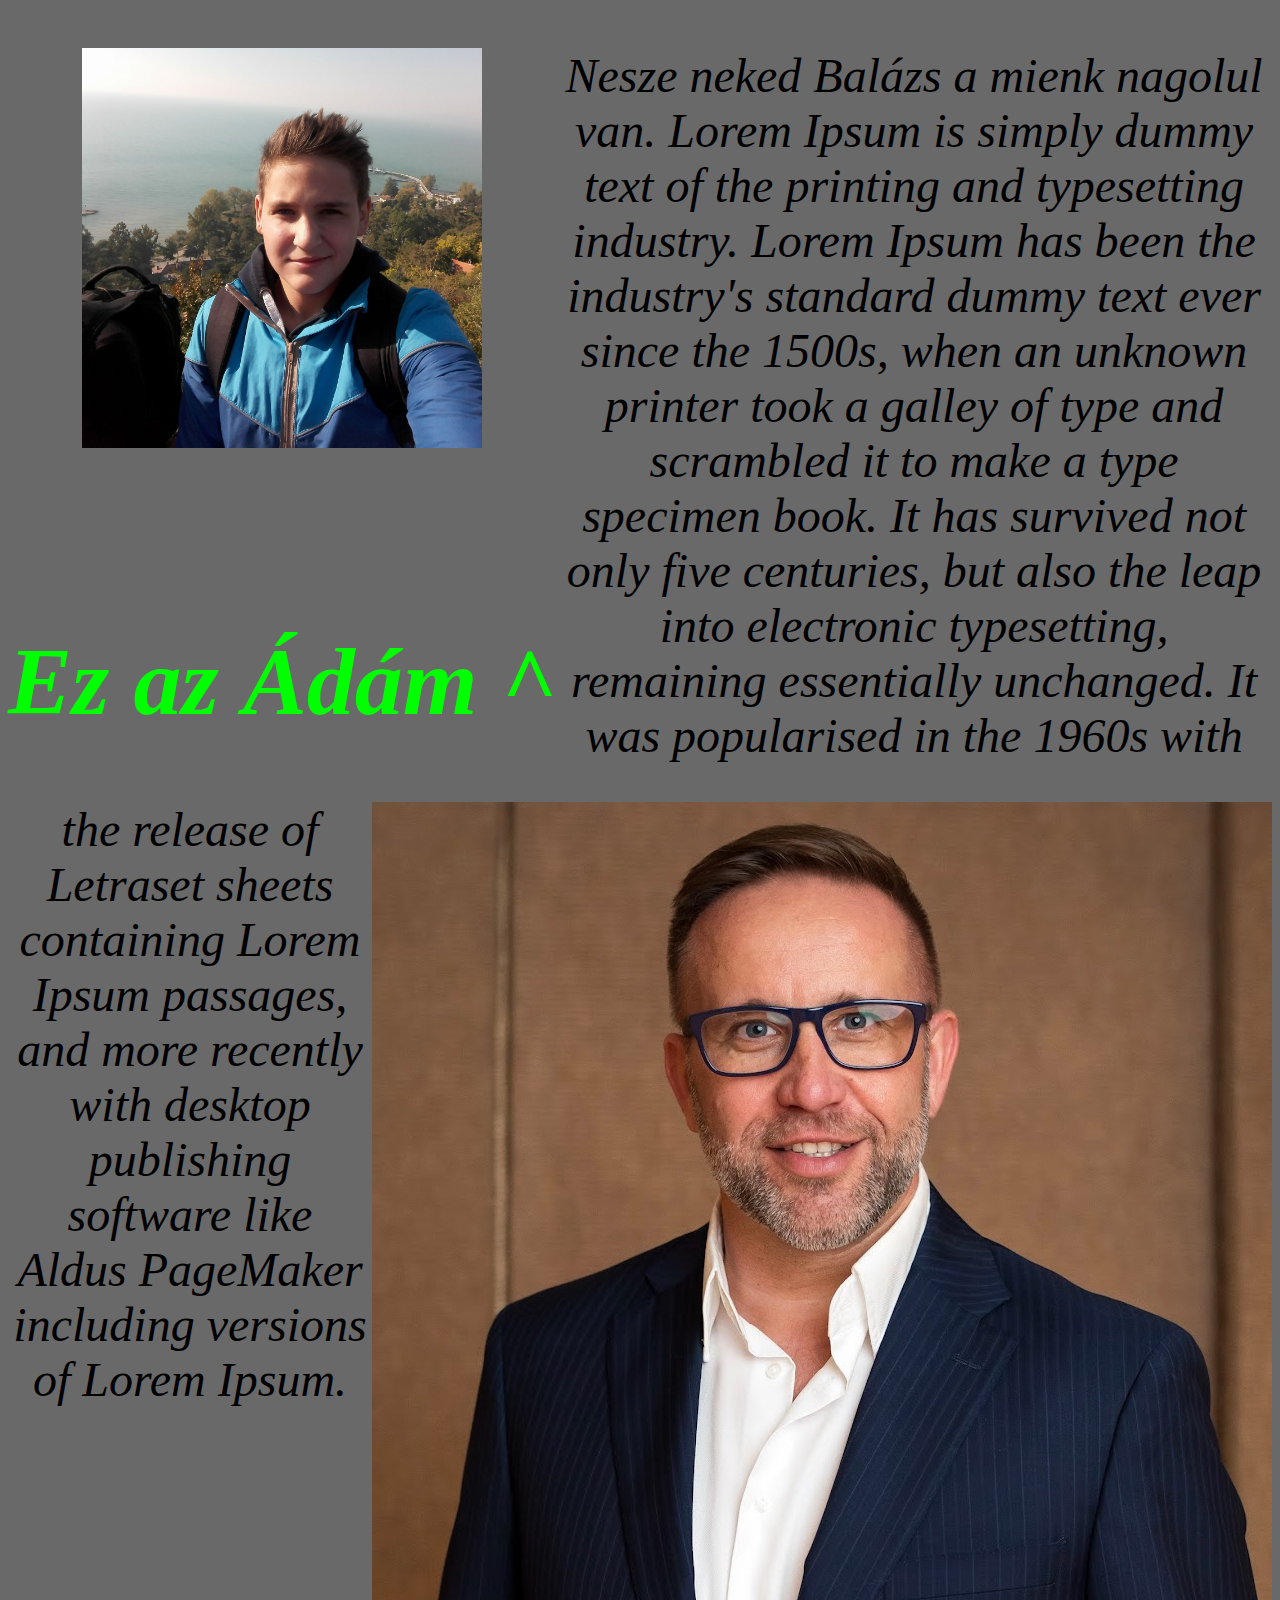
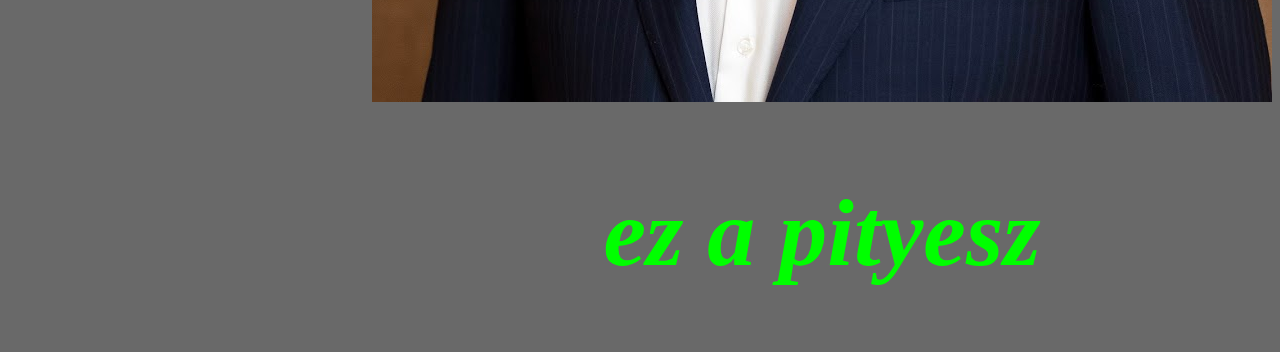
<file: index.html>
<!DOCTYPE html>
<html lang="hu">
<head>
    <meta charset="UTF-8">
    <meta http-equiv="X-UA-Compatible" content="IE=edge">
    <meta name="viewport" content="width=device-width, initial-scale=1.0">
    <link rel="stylesheet" href="style.css">
    <title>Szia</title>
</head>
<body>

<div id="adams">

    <a  href="index2.html"><img id="sajatkep"  src="Adesz.jpg" alt="Adam van a kepen" title="Adam van a kepen" ></a>
    <p id="szoveg"><br> <h1>Ez az Ádám ^</h1></p>
</div>

    <div id="pityesz">
        <a href="meself.html"> <img src="pityesz.jpg" alt="ez a pityesz" title="ez a pityesz"></a>
    <p> <h1> ez a pityesz</h1> </p>
    
</div>
<p>Nesze neked Balázs a mienk nagolul van. Lorem Ipsum is simply dummy text of the printing and typesetting industry. Lorem Ipsum has been the industry's standard dummy text ever since the 1500s, when an unknown printer took a galley of type and scrambled it to make a type specimen book. It has survived not only five centuries, but also the leap into electronic typesetting, remaining essentially unchanged. It was popularised in the 1960s with the release of Letraset sheets containing Lorem Ipsum passages, and more recently with desktop publishing software like Aldus PageMaker including versions of Lorem Ipsum.</p>
    
</body>
</html>
</file>
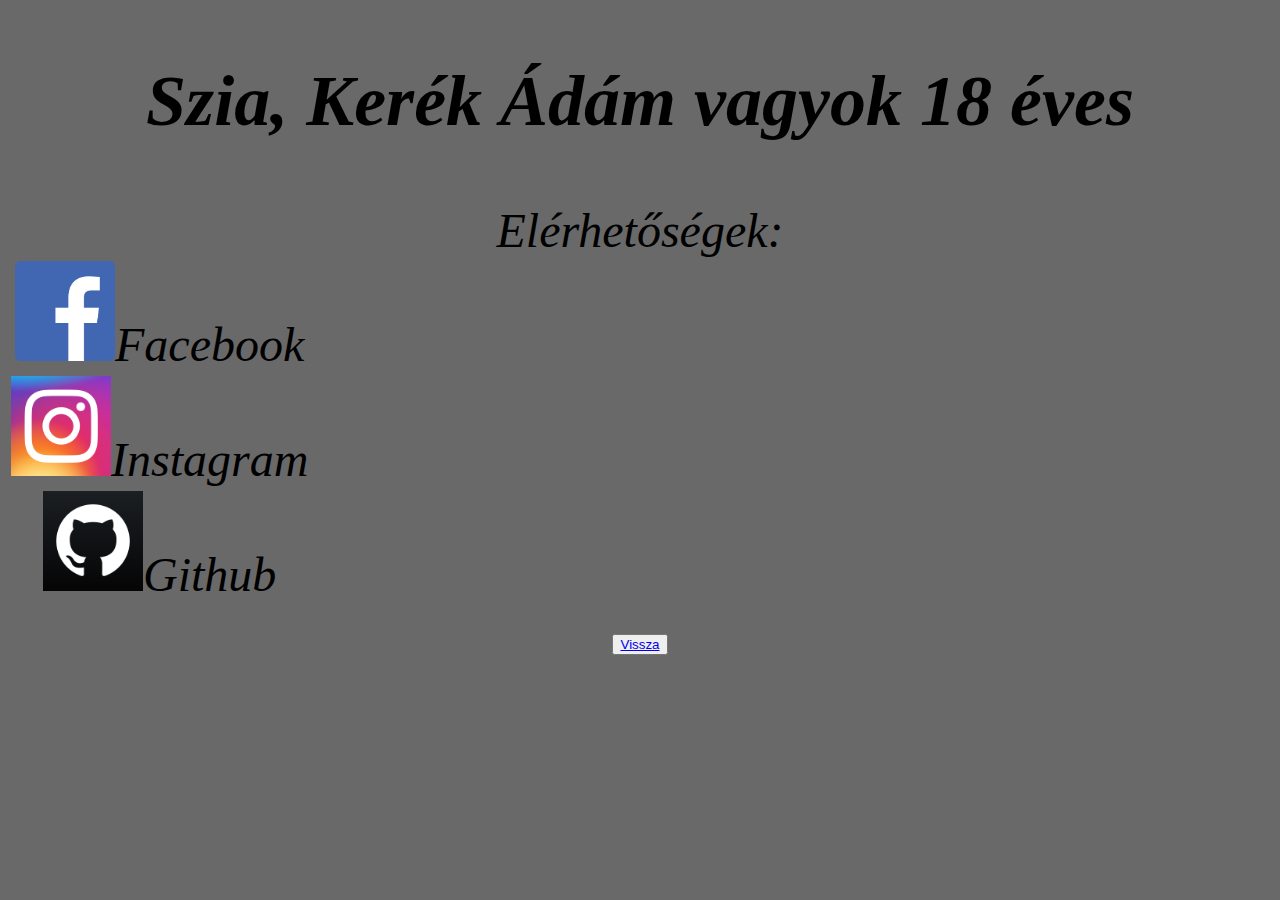
<file: index2.html>
<!DOCTYPE html>
<html lang="hu">
<head>
    <meta charset="UTF-8">
    <meta http-equiv="X-UA-Compatible" content="IE=edge">
    <meta name="viewport" content="width=device-width, initial-scale=1.0">
    <link rel="stylesheet" href="style.css">
    <title>Bemutatkozo oldal</title>
</head>
<body>
    <h2>Szia, Kerék Ádám vagyok 18 éves</h2>
    <a>Elérhetőségek:</a>
    <table>
        <tr>
            <td>
                <a href="https://hu-hu.facebook.com/kerek.adam.87"><img  id="elerhetosegek" src="fb.png" alt="facebook logo" title="facebook logo" ></a><a id="szoveg2">Facebook</a><br>
            </td>
        </tr>
        <tr>    
            <td>
                <a href="https://www.instagram.com/kerek.adam.87/"> <img  id="elerhetosegek" src="ig.png" alt="instagram logo" title="instagram logo" ></a><a id="szoveg2">Instagram</a><br>
            </td>
        </tr>
        <tr>
            <td>
                <a href="https://github.com/Adesz05"><img id="elerhetosegek" src="github.png" alt="Github logo" title="Github logo" ></a><a id="szoveg2">Github</a><br>
            </td>
        </tr>
    </table>
    <button><a href="index.html">Vissza</a></button>
    
</body>
</html>
</file>
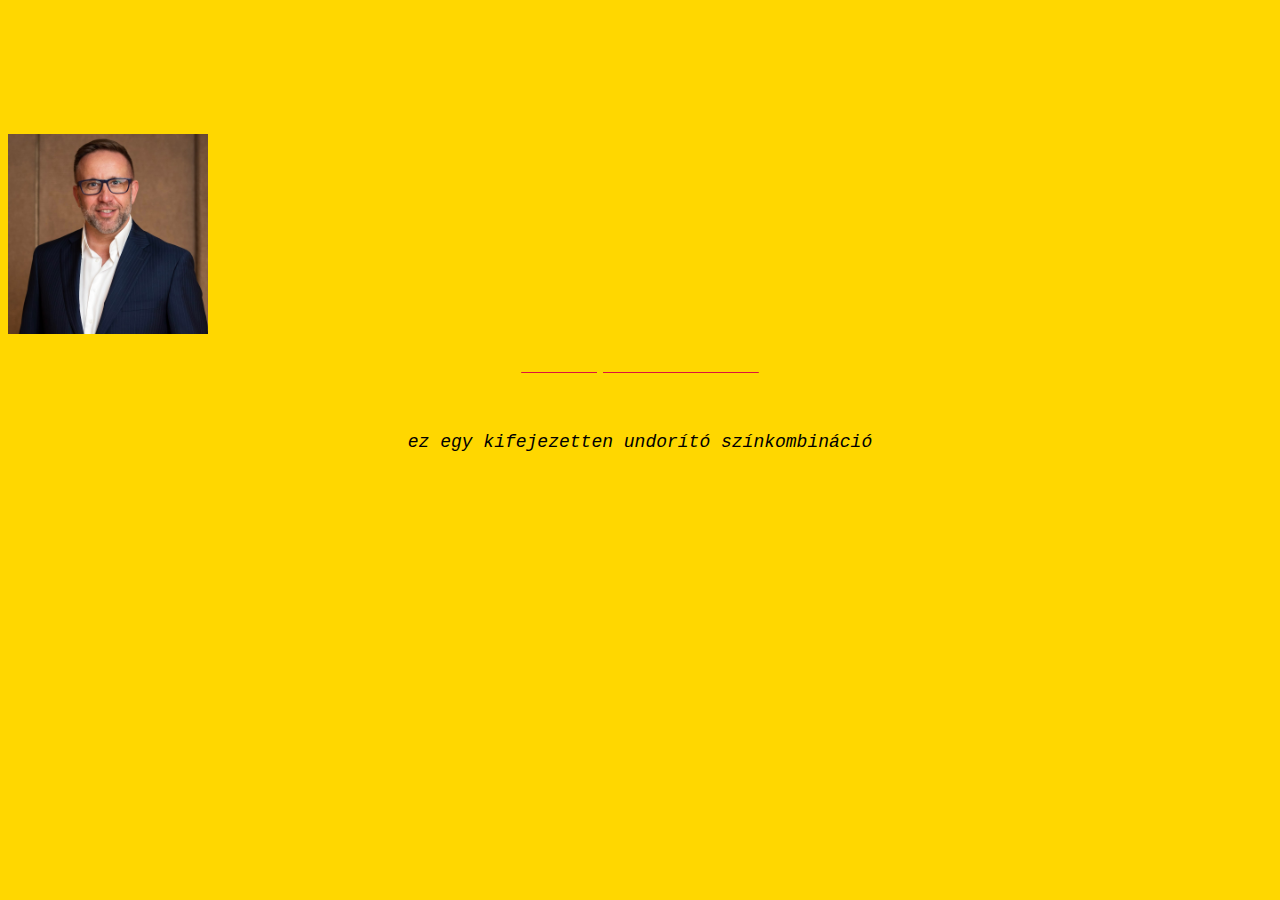
<file: meself.html>
<!DOCTYPE html>
<html lang="en">
<head>
    <meta charset="UTF-8">
    <meta http-equiv="X-UA-Compatible" content="IE=edge">
    <meta name="viewport" content="width=device-width, initial-scale=1.0">
    <link rel="stylesheet" href="designingolas.css">
    <title>Bemutatkozás Pityesz</title>
</head>
<body>
    <p>Szabó Péter vagyok. 20 éves. Üdvözletem.</p>
    <p>Olyan nagyon sok mondanivaló van mert ez egy kötelező bemutatkozás.kekekeke <br> kekekekekekekekekekekekekekekekekekekekekekekek <br> ekekekekekekekek</p>
    <img src="pityesz.jpg" alt="ez a pityesz" title="ez a pityesz">
    <br>
    <a href="index.html"> <p> mennellyünk visszábbra</p></a>
    
    <p>ez tényleg én vagyok, teljesen, nem is hazudok</p>
    <p id="sometext">ez egy kifejezetten undorító színkombináció</p>
</body>
</html>
</file>
<file: style.css>
#sajatkep {
width: 400px;
height: 400px;    
}
body{
    font-style: italic;
    font-size: 48px;
    text-align: center;
    background-color:dimgray;
}
#szoveg{
    text-align: left;
    margin-left: 100px;
    color: aquamarine;
}
#elerhetosegek{
width: 100px;
height: 100px;



}
#szoveg2{
    text-align: left;
}

#adams{
    float: left;
    color: lime;
}
#pityesz{
    float: right;
    color: lime;
}
</file>
<file: designingolas.css>
p{
    text-align: center;
    font-size: large;
    color: gold;
    font-family: 'Courier New', Courier, monospace;
    font-style: italic;
}
body{
    background: gold;
}
#sometext{
    color: black;
}
a{
    color: crimson;
}
img{
    width: 200px;
    height: 200px;
}
</file>
